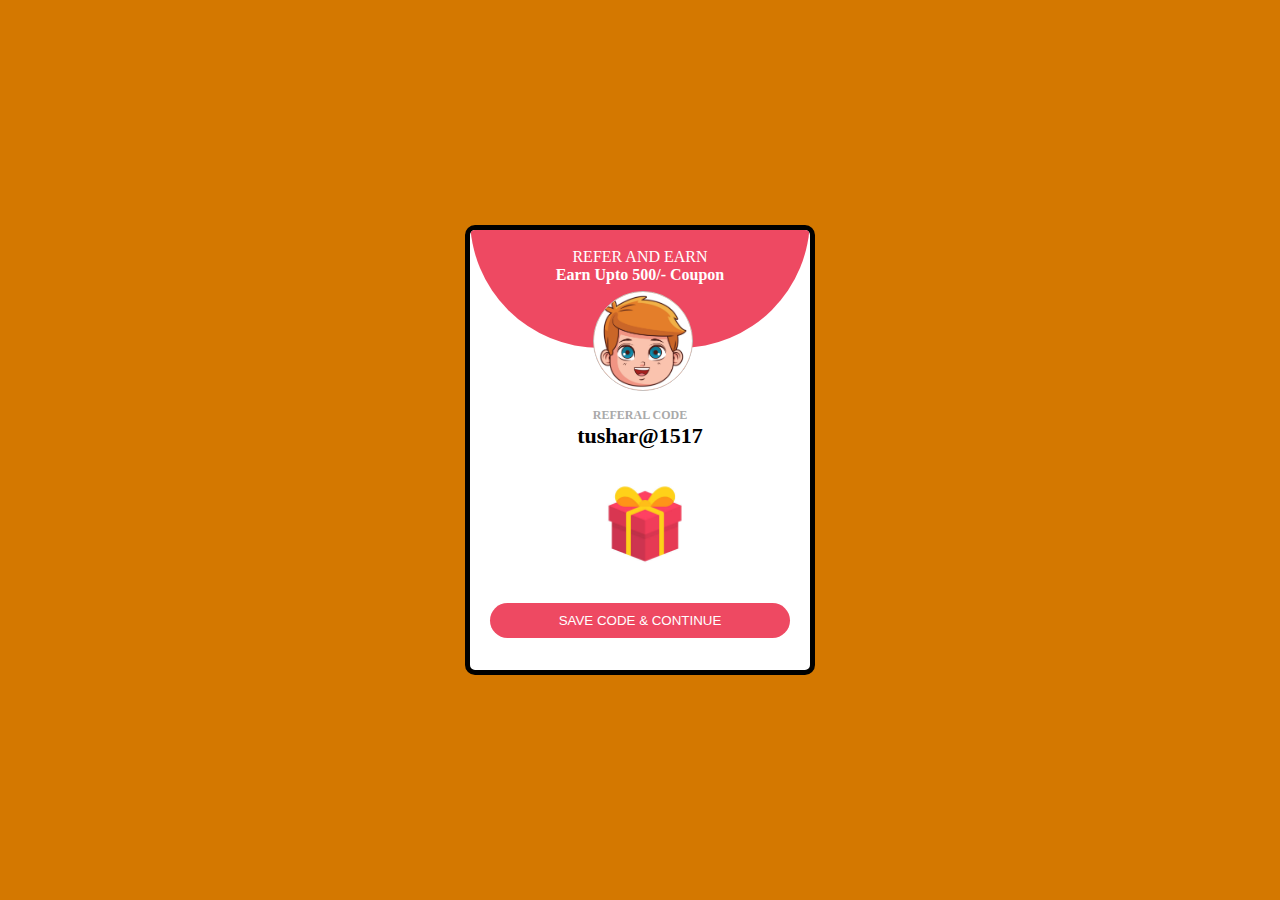
<file: referandearn.html>
<!DOCTYPE html>
<html lang="en">
<head>
    <meta charset="UTF-8">
    <meta http-equiv="X-UA-Compatible" content="IE=edge">
    <meta name="viewport" content="width=device-width, initial-scale=1.0">
    <title>Refer & Earn| LERANEZEE</title>
    <style>
    *{    
    margin: 0;
    padding: 0;
    box-sizing: border-box;
}
body{
    display: flex;
    align-items: center;
    justify-content: center;
    min-height: 100vh;
    background-color: rgb(212, 120, 0);
}
.box{
    border-radius: 10px;
    width: 350px;
    height: 450px;
    background-color: #fff;
    overflow: hidden;
    border: 5px solid black;
}
.ellipse{
    border-radius: 20px 20px 130px 130px;
    background-color:hsl(351, 83%, 61%);
    height: 150px;
    margin-top: -32px;
    padding: 30px;
}
.ellipse p{
    text-transform: uppercase;
    text-align: center;
    margin-top: 20px;
    margin-bottom: 20px;
    color: #fff;
}
.ellipse img{
    width: 100px;
    height: 100px;
    margin: 7px 93px;
    border-radius: 50%;
    background-color: coral;
    border: 1px solid rgb(192, 192, 192);
}
.box h6{
    margin-top: 60px;
    font-size: 12px;
    color: darkgrey;
    text-transform: uppercase;
    text-align: center;
}
.box h1{
    text-align: center;
    font-size: 22px;
    /* text-transform: capitalize; */
}
h2{
    font-size:1rem;
    text-align: center;
    margin-top: -20px;
    color: white;
}
.box #gift_image{
    width: 150px;
    height: 150px;
    margin:0 100px;
}
.box button{
    text-align: center;
    width: calc(100% - 40px);
    padding: 10px;
    border: none;
    background-color: hsl(351, 83%, 61%);
    margin: 0 20px;
    border-radius: 30px;
    color: #fff;
    text-transform: uppercase;
}
    </style>
</head>
<body>
<div class="box">
    <div class="ellipse">
        <p>Refer and Earn </p>
        <h2>Earn Upto 500/- Coupon </h2>
        <img src="boy.png" alt="boy"/>
    </div>
        <h6>referal code </h6>
        <h1>tushar@1517</h1>
        <img src="gift_box.jpg" alt="gift box" id="gift_image"/>
        <button>save code & continue</button>
</div>
</body>
</html>
</file>
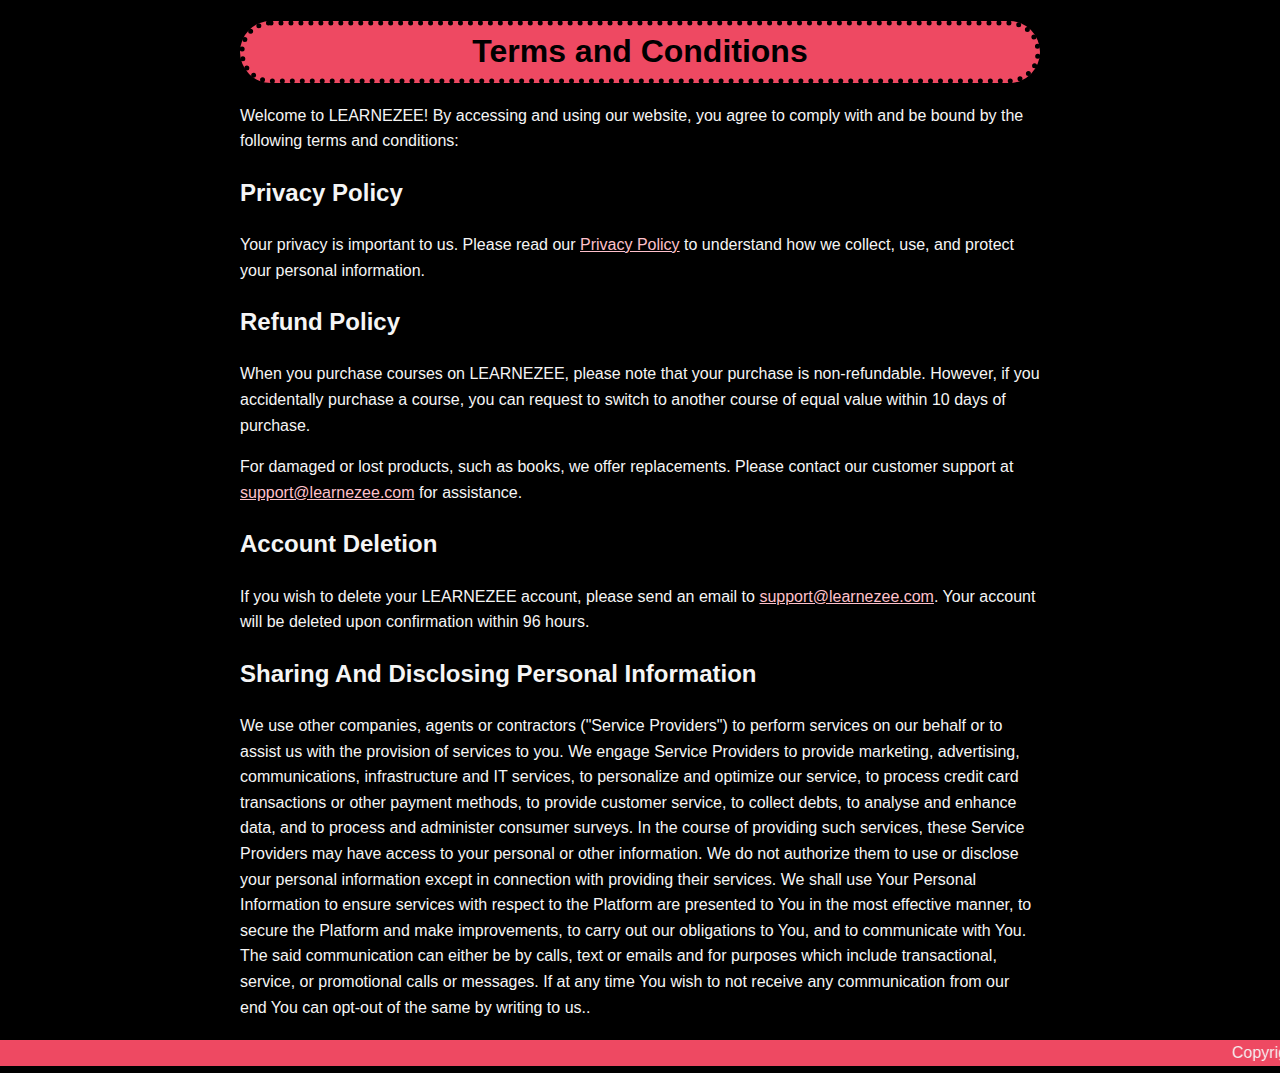
<file: TnC.html>
<!DOCTYPE html>
<html lang="en">
<head>
<meta charset="UTF-8">
<meta name="viewport" content="width=device-width, initial-scale=1.0">
<title>Terms and Conditions - LEARNEZEE</title>
<style>
    body {
        font-family: Arial, sans-serif;
        line-height: 1.6;
        margin: 0;
        padding: 0;
        background-color: black;
        color: whitesmoke;
    }
    .container {
        max-width: 800px;
        margin: 20px auto;
        padding: 0 20px;
    }
    h1 {
        text-align: center;
        margin-bottom: 20px;
        background-color: hsl(351, 83%, 61%);
        border: 5px dotted black;
        color: black;
        /* -webkit-text-stroke:1.5px black; */
        border-radius: 50px;
    }
    p {
        margin-bottom: 10px;
    }
  

    /* Media queries for responsiveness */
    @media screen and (max-width: 600px) {
        .container {
            max-width: 100%;
            padding: 0 10px;
        }
        h1 {
            font-size: 24px;
        }
    }
</style>
</head>
<body>

<div class="container">
    <h1><span>Terms and Conditions</span></h1>
    <p>Welcome to LEARNEZEE! By accessing and using our website, you agree to comply with and be bound by the following terms and conditions:</p>

    <h2>Privacy Policy</h2>
    <p>Your privacy is important to us. Please read our <a href="privacy.html" style="color:pink">Privacy Policy</a> to understand how we collect, use, and protect your personal information.</p>

    <h2>Refund Policy</h2>
    <p>When you purchase courses on LEARNEZEE, please note that your purchase is non-refundable. However, if you accidentally purchase a course, you can request to switch to another course of equal value within 10 days of purchase.</p>
    <p>For damaged or lost products, such as books, we offer replacements. Please contact our customer support at <a href="mailto:support@learnezee.com" style="color: pink;">support@learnezee.com</a> for assistance.</p>

    <h2>Account Deletion</h2>
    <p>If you wish to delete your LEARNEZEE account, please send an email to <a href="mailto:support@learnezee.com" style="color: pink;">support@learnezee.com</a>. Your account will be deleted upon confirmation within 96 hours.</p>

    <h2>Sharing And Disclosing Personal Information</h2>
    <p>
        We use other companies, agents or contractors ("Service Providers") to perform services on our behalf or to assist us with the provision of services to you. We engage Service Providers to provide marketing, advertising, communications, infrastructure and IT services, to personalize and optimize our service, to process credit card transactions or other payment methods, to provide customer service, to collect debts, to analyse and enhance data, and to process and administer consumer surveys. In the course of providing such services, these Service Providers may have access to your personal or other information. We do not authorize them to use or disclose your personal information except in connection with providing their services. We shall use Your Personal Information to ensure services with respect to the Platform are presented to You in the most effective manner, to secure the Platform and make improvements, to carry out our obligations to You, and to communicate with You. The said communication can either be by calls, text or emails and for purposes which include transactional, service, or promotional calls or messages. If at any time You wish to not receive any communication from our end You can opt-out of the same by writing to us..</p>

    
</div>

<footer>
    <marquee behavior="normal" direction="left" style="background-color: hsl(351, 83%, 61%);">Copyright 2024 all right reserved By <b>Tushar Gupta</b></marquee>
</footer>

</body>
</html>
</file>
